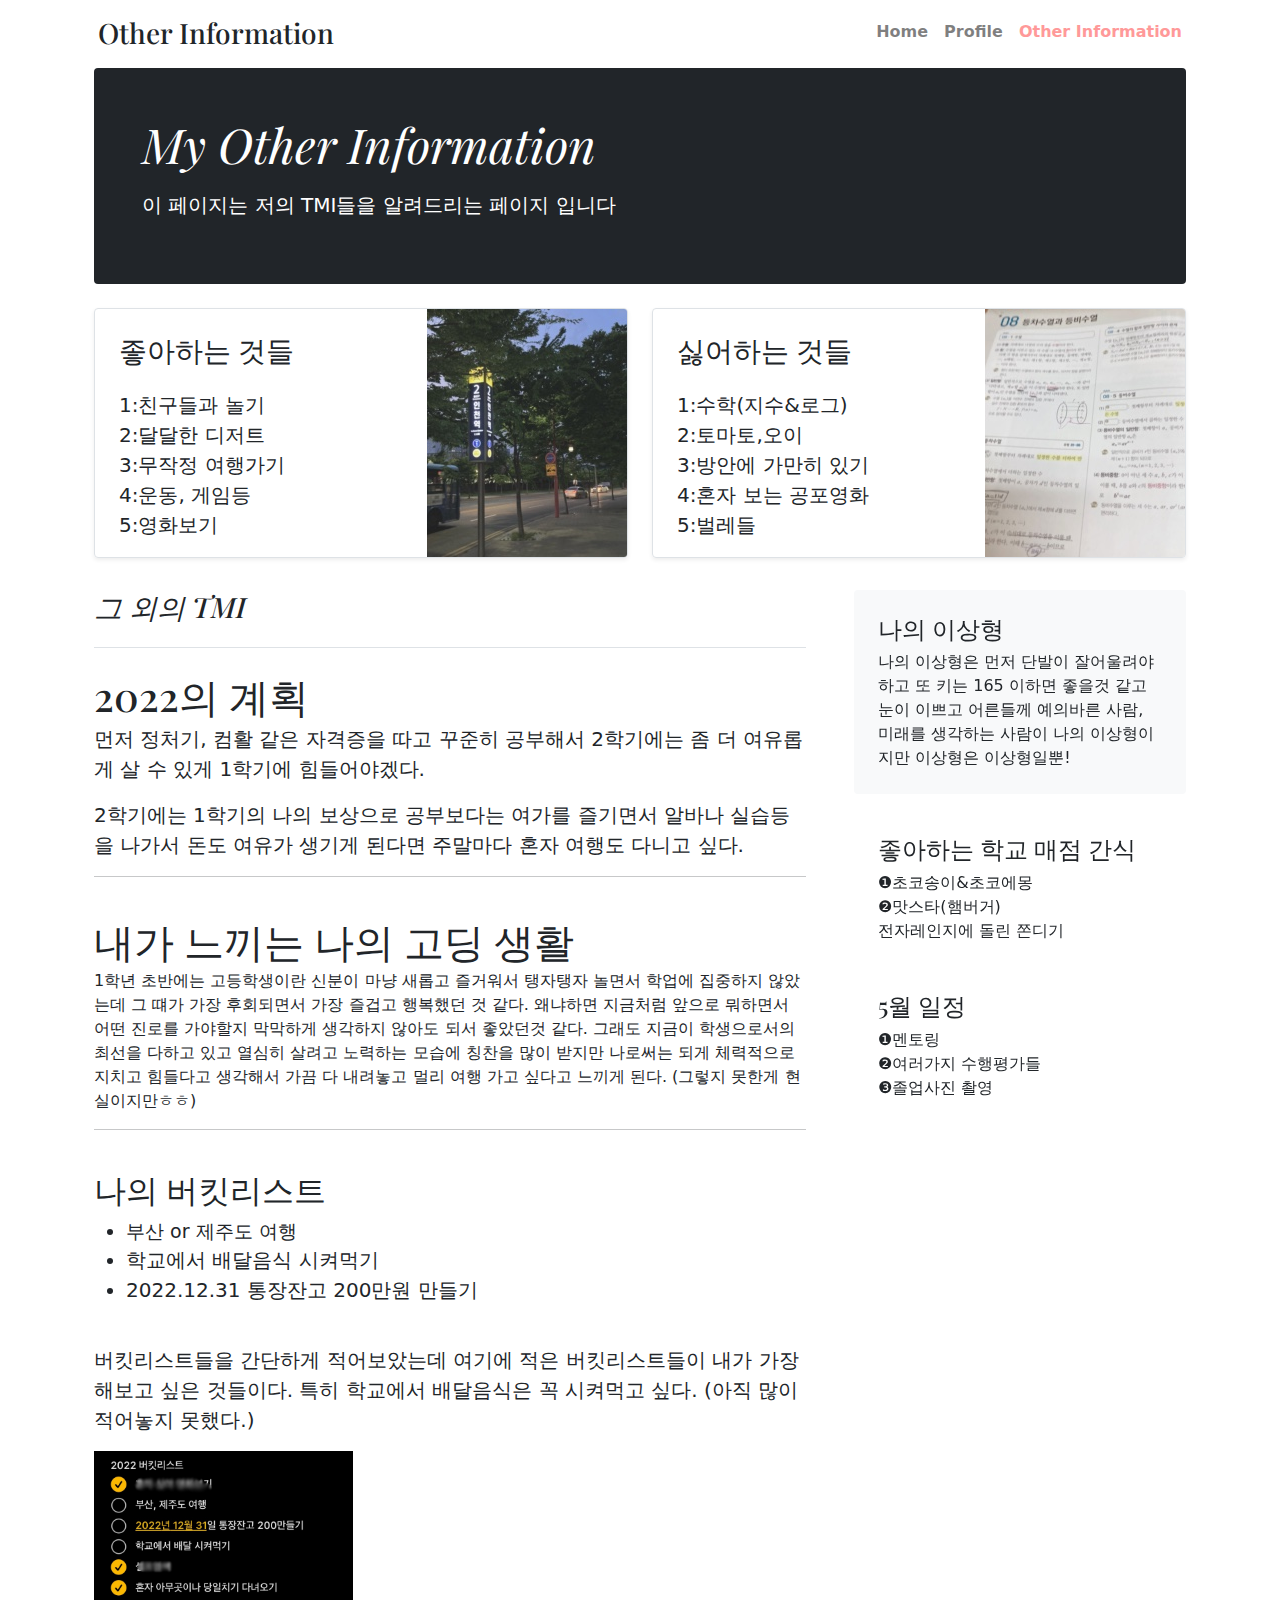
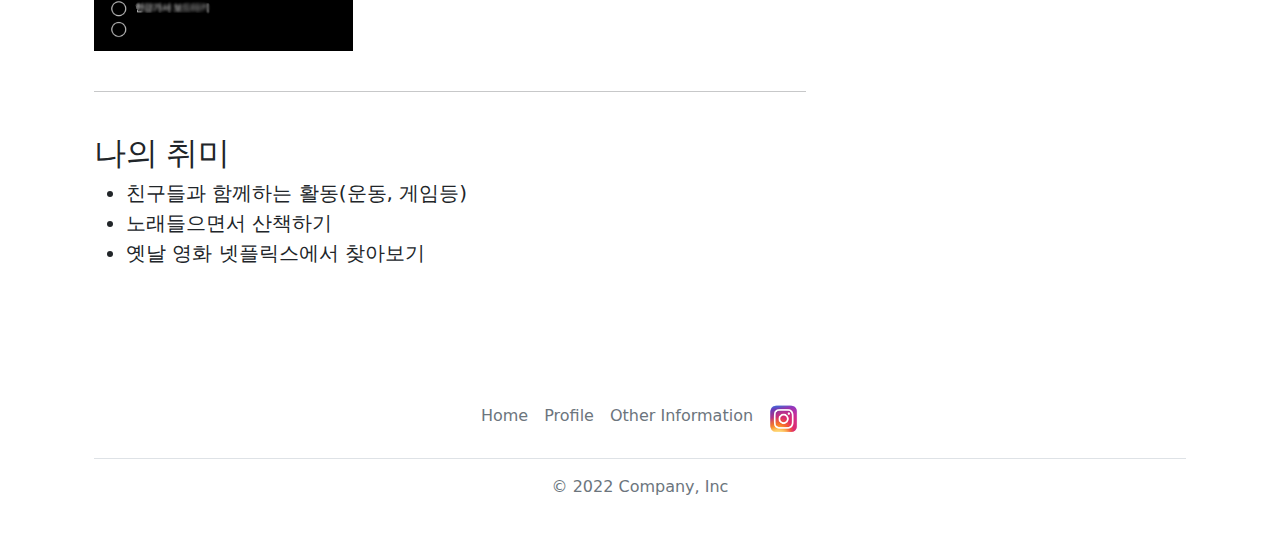
<file: blog/index.html>
<!doctype html>
<html lang="en">
  <head>
    <meta charset="utf-8">
    <meta name="viewport" content="width=device-width, initial-scale=1">
    <meta name="description" content="">
    <meta name="author" content="Mark Otto, Jacob Thornton, and Bootstrap contributors">
    <meta name="generator" content="Hugo 0.88.1">
    <title>Blog Template · Bootstrap v5.1</title>

    <link rel="canonical" href="https://getbootstrap.com/docs/5.1/examples/blog/">

    

    <!-- Bootstrap core CSS -->
<link href="../assets/dist/css/bootstrap.min.css" rel="stylesheet">

    <style>
      .bd-placeholder-img {
        font-size: 1.5rem;
        text-anchor: middle;
        -webkit-user-select: none;
        -moz-user-select: none;
        user-select: none;
      }

      @media (min-width: 768px) {
        .bd-placeholder-img-lg {
          font-size: 4rem;
        }
      }

      .size {
        font-size: 100px;
          }
    </style>

    
    <!-- Custom styles for this template -->
    <link href="https://fonts.googleapis.com/css?family=Playfair&#43;Display:700,900&amp;display=swap" rel="stylesheet">
    <!-- Custom styles for this template -->
    <link href="blog.css" rel="stylesheet">
  </head>
  <body class="body">
    
<div class="container">
  <header>
    <div class="cover-container d-flex w-100 h-100 p-3 mx-auto flex-column">
      <header class="mb-auto">
        <div>
          <h3 class="float-md-start mb-0">Other Information</h3>
          <nav class="nav nav-masthead justify-content-center float-md-end">
            <a class="nav-link " aria-current="page" href="/cover/index.html">Home</a>
            <a class="nav-link " href="/carousel/index.html">Profile</a>
            <a class="nav-link active" href="/blog/index.html">Other Information</a>
          </nav>
        </div>
      </header>

</div>

<main class="container">
  <div class="p-4 p-md-5 mb-4 text-white rounded bg-dark">
    <div class="col-md-6 px-0">
      <h1 class="display-4 fst-italic">My Other Information</h1>
      <p class="lead my-3">이 페이지는 저의 TMI들을 알려드리는 페이지 입니다</p>
    </div>
  </div>

  <div class="row mb-2">
    <div class="col-md-6">
      <div class="row g-0 border rounded overflow-hidden flex-md-row mb-4 shadow-sm h-md-250 position-relative">
        <div class="col p-4 d-flex flex-column position-static">
          <h3 class="mb-0" class="size">좋아하는 것들</h3>
          <br>
          <p class="card-text mb-auto" style="font-size: 20px">1:친구들과 놀기<br>2:달달한 디저트<br>3:무작정 여행가기<br>4:운동, 게임등 <br>5:영화보기</p>
        </div>
        <div class="col-auto d-none d-lg-block">
          <img src="/사진/KakaoTalk_20220504_015947865.jpg">
        </div>
      </div>
    </div>
    <div class="col-md-6">
      <div class="row g-0 border rounded overflow-hidden flex-md-row mb-4 shadow-sm h-md-250 position-relative">
        <div class="col p-4 d-flex flex-column position-static">
          <h3 class="mb-0" class="size">싫어하는 것들</h3>
          <br>
          <p class="mb-auto" style="font-size: 20px">1:수학(지수&로그)<br>2:토마토,오이<br>3:방안에 가만히 있기<br>4:혼자 보는 공포영화<br>5:벌레들</p>
        </div>
        <div class="col-auto d-none d-lg-block">
          <img src="/사진/KakaoTalk_20220504_021956077.jpg">
        </div>
      </div>
    </div>
  </div>

  <div class="row g-5">
    <div class="col-md-8">
      <h3 class="pb-4 mb-4 fst-italic border-bottom">
        그 외의 TMI
      </h3>

      <article class="blog-post" class="size">
        <h2 class="blog-post-title">2022의 계획</h2>

        <p style="font-size: 20px">먼저 정처기, 컴활 같은 자격증을 따고 꾸준히 공부해서 2학기에는 좀 더 여유롭게 살 수 있게 1학기에 힘들어야겠다.</p>
        
        <p style="font-size: 20px">2학기에는 1학기의 나의 보상으로 공부보다는 여가를 즐기면서 알바나 실습등을 나가서 돈도 여유가 생기게 된다면 주말마다 혼자 여행도 다니고 싶다.</p><hr>


      <article class="blog-post">
        <br><h2 class="blog-post-title">내가 느끼는 나의 고딩 생활</h2>

        <p >1학년 초반에는 고등학생이란 신분이 마냥 새롭고 즐거워서 탱자탱자 놀면서 학업에 집중하지 않았는데 그 떄가 가장 후회되면서 가장 즐겁고 행복했던 것 같다. 왜냐하면 지금처럼 앞으로 뭐하면서 어떤 진로를 가야할지 막막하게 생각하지 않아도 되서 좋았던것 같다. 그래도 지금이 학생으로서의 최선을 다하고 있고 열심히 살려고 노력하는 모습에 칭찬을 많이 받지만 나로써는 되게 체력적으로 지치고 힘들다고 생각해서 가끔 다 내려놓고 멀리 여행 가고 싶다고 느끼게 된다. (그렇지 못한게 현실이지만ㅎㅎ)</p>
        <hr>

        <br><h2>나의 버킷리스트</h2>
        <ul>
          <li style="font-size: 19px">부산 or 제주도 여행</li> 
          <li style="font-size: 20px">학교에서 배달음식 시켜먹기</li>
          <li style="font-size: 20px"">2022.12.31 통장잔고 200만원 만들기</li><br>
        </ul>
     
        <p style="font-size: 20px">버킷리스트들을 간단하게 적어보았는데 여기에 적은 버킷리스트들이 내가 가장 해보고 싶은 것들이다. 특히 학교에서 배달음식은 꼭 시켜먹고 싶다. (아직 많이 적어놓지 못했다.)</p><img src="/사진/KakaoTalk_20220504_024549362.jpg" height="200"><br><br><hr>

        <br><h2>나의 취미</h2>
        <ul>
          <li style="font-size: 20px">친구들과 함께하는 활동(운동, 게임등)</li> 
          <li style="font-size: 20px">노래들으면서 산책하기</li>
          <li style="font-size: 20px">옛날 영화 넷플릭스에서 찾아보기</li><br>
        </ul>

      </article>

    </div>

    <div class="col-md-4">
      <div class="position-sticky" style="top: 2rem;">
        <div class="p-4 mb-3 bg-light rounded">
          <h4>나의 이상형</h4>
          <p class="mb-0">나의 이상형은 먼저 단발이 잘어울려야하고 또 키는 165 이하면 좋을것 같고 눈이 이쁘고 어른들께 예의바른 사람, 미래를 생각하는 사람이 나의 이상형이지만 이상형은 이상형일뿐!</p>
        </div>

        <div class="p-4">
          <h4>좋아하는 학교 매점 간식</h4>
          <ol class="list-unstyled mb-0">
            <li >❶초코송이&초코에몽</li>
            <li >❷맛스타(햄버거)</li>
            <li >전자레인지에 돌린 쫀디기</li>
          </ol>
        </div>

        <div class="p-4">
          <h4>5월 일정</h4>
          <ol class="list-unstyled">
            <li >❶멘토링</li>
            <li >❷여러가지 수행평가들</li>
            <li >❸졸업사진 촬영</li>
          </ol>
        </div>
      </div>
    </div>
  </div>

</main>

<div class="container">
  <footer class="py-3 my-4">
    <ul class="nav justify-content-center border-bottom pb-3 mb-3 footer-nav">
      <li class="nav-item"><a href="/cover/index.html" class="nav-link px-2 text-muted">Home</a></li>
      <li class="nav-item"><a href="/carousel/index.html" class="nav-link px-2 text-muted">Profile</a></li>
      <li class="nav-item"><a href="/blog/index.html" class="nav-link px-2 text-muted">Other Information</a></li>
      <li class="nav-item"><a href="https://www.instagram.com/rhksdn_11_24/" class="nav-link px-2 text-muted"><img src="/사진/instagram.png" alt="" width="30"></a></li>
      </ul>
    <p class="text-center text-muted footer-end">&copy; 2022 Company, Inc</p>
  </footer>
</div>

    
  </body>
</html>
</file>
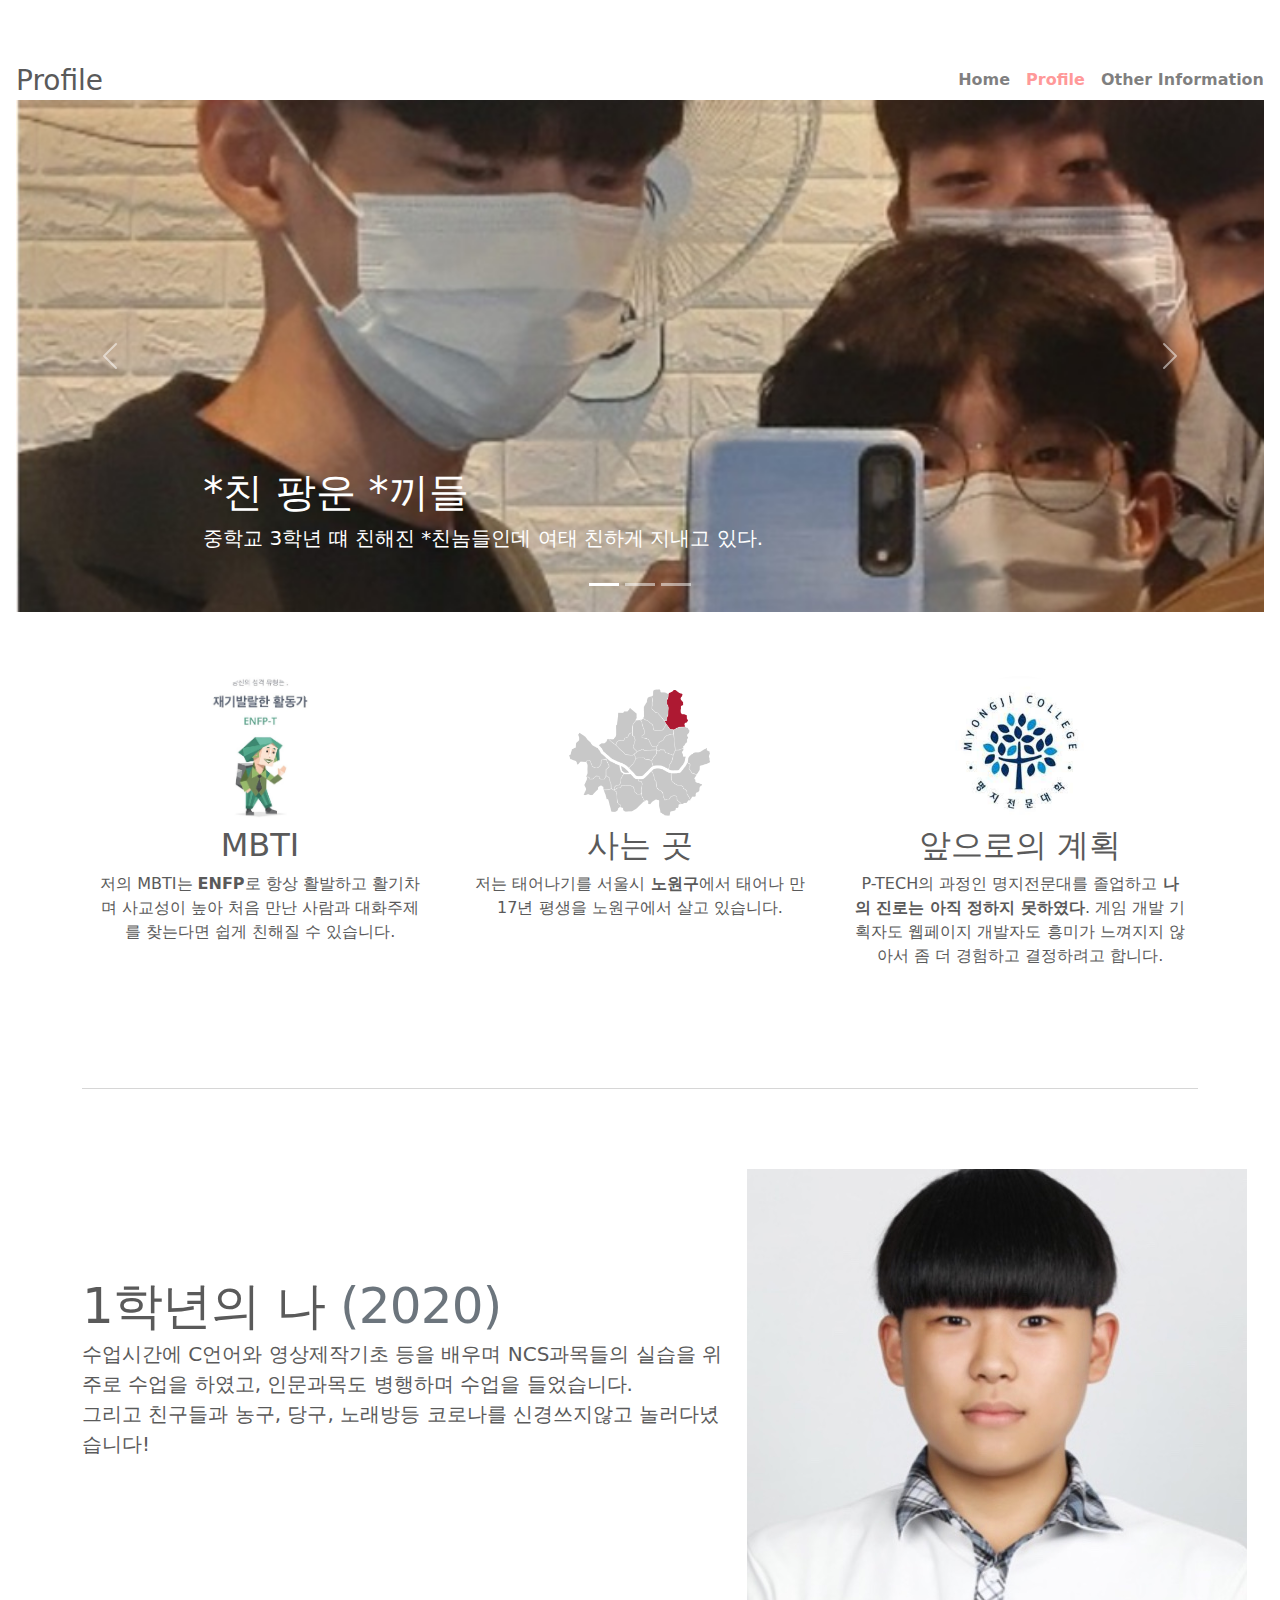
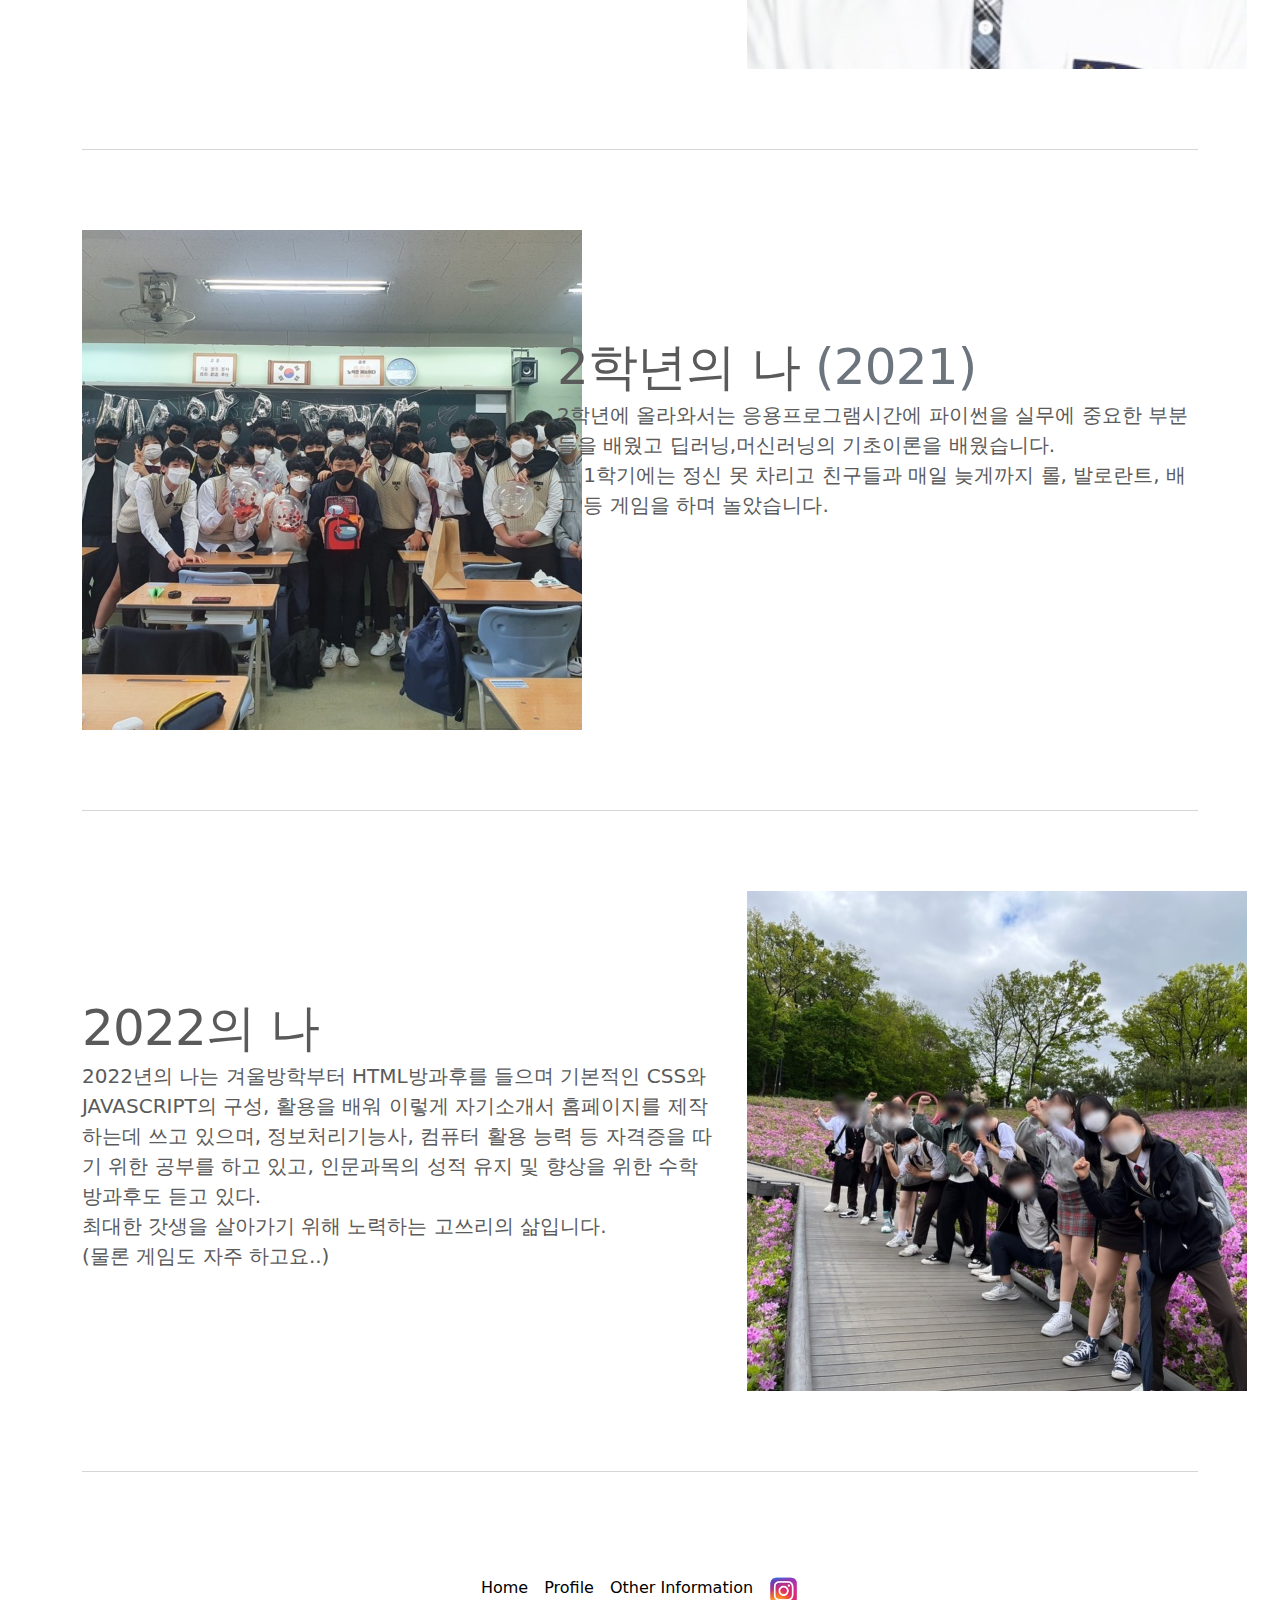
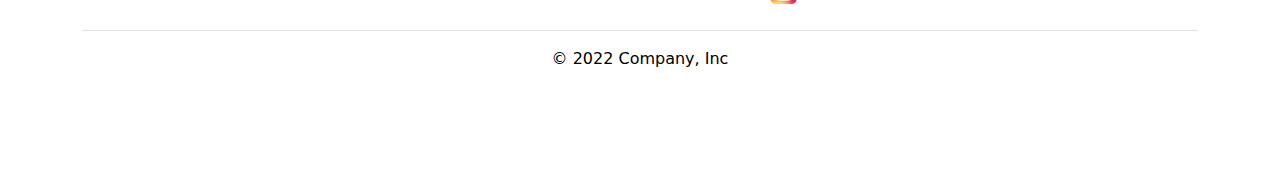
<file: carousel/index.html>
<!doctype html>
<html lang="en">
  <head>
    <meta charset="utf-8">
    <meta name="viewport" content="width=device-width, initial-scale=1">
    <meta name="description" content="">
    <meta name="author" content="Mark Otto, Jacob Thornton, and Bootstrap contributors">
    <meta name="generator" content="Hugo 0.88.1">
    <title>Carousel Template · Bootstrap v5.1</title>

    <link rel="canonical" href="https://getbootstrap.com/docs/5.1/examples/carousel/">

    

    <!-- Bootstrap core CSS -->
<link href="../assets/dist/css/bootstrap.min.css" rel="stylesheet">

    <style>
      .bd-placeholder-img {
        font-size: 1.125rem;
        text-anchor: middle;
        -webkit-user-select: none;
        -moz-user-select: none;
        user-select: none;
      }

      @media (min-width: 768px) {
        .bd-placeholder-img-lg {
          font-size: 3.5rem;
        }
      }

      .footer-nav>li>a{
        color: rgb(0, 0, 0) !important;
      }
      .footer-end{
        color: rgb(0, 0, 0) !important;
      }
    </style>

    
    <!-- Custom styles for this template -->
    <link href="carousel.css" rel="stylesheet">
  </head>

  <body>
    <header>
    <div class="cover-container d-flex w-100 h-100 p-3 mx-auto flex-column">
      <header class="mb-auto">
        <div>
          <h3 class="float-md-start mb-0">Profile</h3>
          <nav class="nav nav-masthead justify-content-center float-md-end">
            <a class="nav-link " aria-current="page" href="/cover/index.html">Home</a>
            <a class="nav-link active" href="/carousel/index.html">Profile</a>
            <a class="nav-link " href="/blog/index.html">Other Information</a>
          </nav>
        </div>
      </header>

<main>

  <div id="myCarousel" class="carousel slide" data-bs-ride="carousel">
    <div class="carousel-indicators">
      <button type="button" data-bs-target="#myCarousel" data-bs-slide-to="0" class="active" aria-current="true" aria-label="Slide 1"></button>
      <button type="button" data-bs-target="#myCarousel" data-bs-slide-to="1" aria-label="Slide 2"></button>
      <button type="button" data-bs-target="#myCarousel" data-bs-slide-to="2" aria-label="Slide 3"></button>
    </div>
    <div class="carousel-inner">
      <div class="carousel-item active">
        <svg class="bd-placeholder-img" width="100%" height="100%" xmlns="http://www.w3.org/2000/svg" aria-hidden="true" preserveAspectRatio="xMidYMid slice" focusable="false"><img src="/사진/KakaoTalk_20220223_040712907_02.jpg" alt=""><rect width="100%" height="100%" fill="#777"/></svg>

        <div class="container">
          <div class="carousel-caption text-start">
            <h1>*친 팡운 *끼들</h1>
            <p>중학교 3학년 떄 친해진 *친놈들인데 여태 친하게 지내고 있다.</p>
          </div>
        </div>
      </div>

      <div class="carousel-item">
        <svg class="bd-placeholder-img" width="100%" height="100%" xmlns="http://www.w3.org/2000/svg" aria-hidden="true" preserveAspectRatio="xMidYMid slice" focusable="false"><rect width="100%" height="100%" fill="#777"/><img src="/사진/KakaoTalk_20220504_002209956.jpg" alt=""></svg>
        <div class="container">
          <div class="carousel-caption">
            <h1>취미 ➊</h1>
            <p>저의 첫 취미는 풍경사진을 찍는 것 입니다</p>
            
          </div>
        </div>
      </div>
      <div class="carousel-item">
        <svg class="bd-placeholder-img" width="100%" height="100%" xmlns="http://www.w3.org/2000/svg" aria-hidden="true" preserveAspectRatio="xMidYMid slice" focusable="false"><rect width="100%" height="100%" fill="#777"/><img src="/사진/KakaoTalk_20220504_031645927.jpg" alt=""></svg>

        <div class="container">
          <div class="carousel-caption text-end">
            <h1>취미 ❷</h1>
            <p>두번째 취미는 여행가기 입니다</p>
            
          </div>
        </div>
      </div>
    </div>
    <button class="carousel-control-prev" type="button" data-bs-target="#myCarousel" data-bs-slide="prev">
      <span class="carousel-control-prev-icon" aria-hidden="true"></span>
      <span class="visually-hidden">Previous</span>
    </button>
    <button class="carousel-control-next" type="button" data-bs-target="#myCarousel" data-bs-slide="next">
      <span class="carousel-control-next-icon" aria-hidden="true"></span>
      <span class="visually-hidden">Next</span>
    </button>
  </div>


  <!-- Marketing messaging and featurettes
  ================================================== -->
  <!-- Wrap the rest of the page in another container to center all the content. -->

  <div class="container marketing">

    <!-- Three columns of text below the carousel -->
    <div class="row">
      <div class="col-lg-4">
        <img style="border-radius: 70%;" src="/사진/다운로드.jpg" height="150" ></svg>

        <h2>MBTI</h2>
        <p>저의 MBTI는 <b>ENFP</b>로 항상 활발하고 활기차며 사교성이 높아 처음 만난 사람과 대화주제를 찾는다면 쉽게 친해질 수 있습니다.</p>
        

      </div><!-- /.col-lg-4 -->
      <div class="col-lg-4">
        <img style="border-radius: 70%;" src="/사진/노원구.png" height="150" ></svg>

        <h2>사는 곳</h2>
        <p>저는 태어나기를 서울시 <b>노원구</b>에서 태어나 만17년 평생을 노원구에서 살고 있습니다.</p>
        

      </div><!-- /.col-lg-4 -->
      <div class="col-lg-4">
        <img style="border-radius: 70%;" src="/사진/명지전문대.jpg" height="150" ></svg>

        <h2>앞으로의 계획</h2>
        <p>P-TECH의 과정인 명지전문대를 졸업하고 <b>나의 진로는 아직 정하지 못하였다</b>. 게임 개발 기획자도 웹페이지 개발자도 흥미가 느껴지지 않아서 좀 더 경험하고 결정하려고 합니다.</p>
        
      </div><!-- /.col-lg-4 -->
    </div><!-- /.row -->


    <!-- START THE FEATURETTES -->

    <hr class="featurette-divider">

    <div class="row featurette">
      <div class="col-md-7">
        <h2 class="featurette-heading">1학년의 나 <span class="text-muted">(2020)</span></h2>
        <p class="lead">수업시간에 <b>C언어</b>와 <b >영상제작기초</b> 등을 배우며 NCS과목들의 실습을 위주로 수업을 하였고, 인문과목도 병행하며 수업을 들었습니다. <br> 그리고 친구들과 농구, 당구, 노래방등 코로나를 신경쓰지않고 놀러다녔습니다! </p>
      </div>
      <div class="col-md-5">
        <img src="/사진/KakaoTalk_20220504_010933115.jpg" height="500">
      </div>
    </div>

    <hr class="featurette-divider">

    <div class="row featurette">
      <div class="col-md-7 order-md-2">
        <h2 class="featurette-heading">2학년의 나 <span class="text-muted">(2021)</span></h2>
        <p class="lead">2학년에 올라와서는 응용프로그램시간에 <b>파이썬</b>을 실무에 중요한 부분들을 배웠고 <b>딥러닝,머신러닝</b>의 기초이론을 배웠습니다. <br> 또 1학기에는 정신 못 차리고 친구들과 매일 늦게까지 롤, 발로란트, 배그 등 게임을 하며 놀았습니다. </p>
      </div>
      <div class="col-md-5 order-md-1">
        <img src="/사진/KakaoTalk_20220504_010933115_01.jpg" height="500">

      </div>
    </div>

    <hr class="featurette-divider">

    <div class="row featurette">
      <div class="col-md-7">
        <h2 class="featurette-heading">2022의 나 <span class="text-muted"></span></h2>
        <p class="lead">2022년의 나는 겨울방학부터 <b>HTML</b>방과후를 들으며 기본적인 <b>CSS와 JAVASCRIPT</b>의 구성, 활용을 배워 이렇게 자기소개서 홈페이지를 제작하는데 쓰고 있으며, <b>정보처리기능사, 컴퓨터 활용 능력</b> 등 자격증을 따기 위한 공부를 하고 있고, 인문과목의 성적 유지 및 향상을 위한 <b>수학 방과후</b>도 듣고 있다. <br> 최대한 갓생을 살아가기 위해 노력하는 고쓰리의 삶입니다. <br>(물론 게임도 자주 하고요..) </p>
      </div>
      <div class="col-md-5">
        <img src="/사진/KakaoTalk_20220504_011411187.jpg" height="500">

      </div>
    </div>

    <hr class="featurette-divider">

    <!-- /END THE FEATURETTES -->

  </div><!-- /.container -->


  <!-- FOOTER -->
  <div class="container">
    <footer class="py-3 my-4">
      <ul class="nav justify-content-center border-bottom pb-3 mb-3 footer-nav">
        <li class="nav-item"><a href="/cover/index.html" class="nav-link px-2 text-muted">Home</a></li>
        <li class="nav-item"><a href="/carousel/index.html" class="nav-link px-2 text-muted">Profile</a></li>
        <li class="nav-item"><a href="/blog/index.html" class="nav-link px-2 text-muted">Other Information</a></li>
        <li class="nav-item"><a href="https://www.instagram.com/rhksdn_11_24/" class="nav-link px-2 text-muted"><img src="/사진/instagram.png" alt="" width="30"></a></li>
        </ul>
      <p class="text-center text-muted footer-end">&copy; 2022 Company, Inc</p>
    </footer>
  </div>
</main>


    <script src="../assets/dist/js/bootstrap.bundle.min.js"></script>

      
  </body>
</html>
</file>
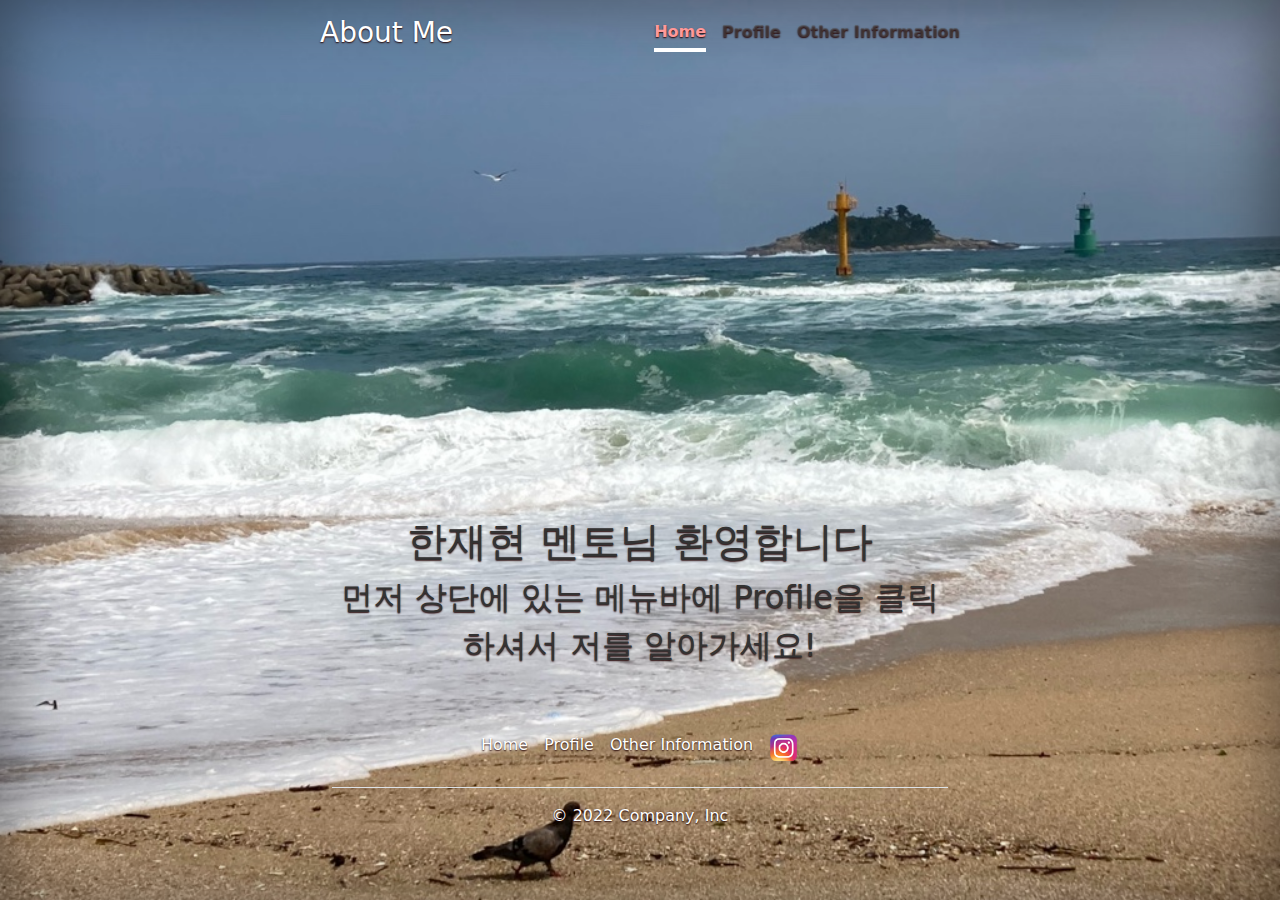
<file: cover/index.html>
<!doctype html>
<html lang="en" class="h-100">
  <head>
    <meta charset="utf-8">
    <meta name="viewport" content="width=device-width, initial-scale=1">
    <meta name="description" content="">
    <meta name="author" content="Mark Otto, Jacob Thornton, and Bootstrap contributors">
    <meta name="generator" content="Hugo 0.88.1">
    <title>Cover Template · Bootstrap v5.1</title>

    <link rel="canonical" href="https://getbootstrap.com/docs/5.1/examples/cover/">

    

    <!-- Bootstrap core CSS -->
<link href="../assets/dist/css/bootstrap.min.css" rel="stylesheet">

    <style>
      .bd-placeholder-img {
        font-size: 1.125rem;
        text-anchor: middle;
        -webkit-user-select: none;
        -moz-user-select: none;
        user-select: none;
      }
      .footer-nav>li>a{
        color: rgb(255, 255, 255) !important;
      }
      .footer-end{
        color: rgb(255, 255, 255) !important;
      }

      @media (min-width: 768px) {
        .bd-placeholder-img-lg {
          font-size: 3.5rem;
        }
      }
      .bg-custom{
          background-image: url('/cover/사진/3p\ 배경2.jpg');
          background-size: cover;
      }
    </style>

    
    <!-- Custom styles for this template -->
    <link href="cover.css" rel="stylesheet">
  </head>
  <body class="d-flex h-100 text-center text-white bg-custom">
    
<div class="cover-container d-flex w-100 h-100 p-3 mx-auto flex-column">
  <header class="mb-auto">
    <div>
      <h3 class="float-md-start mb-0">About Me</h3>
      <nav class="nav nav-masthead justify-content-center float-md-end">
        <a class="nav-link active" aria-current="page" href="index.html">Home</a>
        <a class="nav-link" href="/carousel/index.html">Profile</a>
        <a class="nav-link" href="/blog/index.html">Other Information</a>
      </nav>
    </div>
  </header>

  <main class="px-3">
    <h1 >한재현 멘토님 환영합니다</h1>
    <p class="lead" style="font-size: 2rem;" style="color: black;">
      먼저 상단에 있는 메뉴바에 Profile을 클릭하셔서 저를 알아가세요!<br></p>
  </main>

  <div class="b-example-divider"></div>

  <div class="container">
    <footer class="py-3 my-4">
      <ul class="nav justify-content-center border-bottom pb-3 mb-3 footer-nav">
        <li class="nav-item"><a href="/cover/index.html" class="nav-link px-2 text-muted">Home</a></li>
        <li class="nav-item"><a href="/carousel/index.html" class="nav-link px-2 text-muted">Profile</a></li>
        <li class="nav-item"><a href="/blog/index.html" class="nav-link px-2 text-muted">Other Information</a></li>
        <li class="nav-item"><a href="https://www.instagram.com/rhksdn_11_24/" class="nav-link px-2 text-muted"><img src="/사진/instagram.png" alt="" width="30"></a></li>
        </ul>
      <p class="text-center text-muted footer-end">&copy; 2022 Company, Inc</p>
    </footer>
  </div>
  
  
  
  
      <script src="../assets/dist/js/bootstrap.bundle.min.js"></script>
</div>

  </body>
</html>
</file>
<file: blog/blog.css>
/* stylelint-disable selector-list-comma-newline-after */

/*.body{
  background-image: url(/사진/KakaoTalk_20220510_234356234.jpg);
  background-size: cover;
}*/

.blog-header {
  line-height: 1;
  border-bottom: 1px solid #e5e5e5;
}

.blog-header-logo {
  font-family: "Playfair Display", Georgia, "Times New Roman", serif/*rtl:Amiri, Georgia, "Times New Roman", serif*/;
  font-size: 2.25rem;
}

.blog-header-logo:hover {
  text-decoration: none;
}

h1, h2, h3, h4, h5, h6 {
  font-family: "Playfair Display", Georgia, "Times New Roman", serif/*rtl:Amiri, Georgia, "Times New Roman", serif*/;
}

.display-4 {
  font-size: 2.5rem;
}
@media (min-width: 768px) {
  .display-4 {
    font-size: 3rem;
  }
}

.nav-masthead .nav-link {
  padding: .25rem 0;
  font-weight: 700;
  color: rgba(0, 0, 0, 0.5);
  background-color: transparent;
  border-bottom: .25rem solid transparent;
}

.nav-masthead .nav-link:hover,
.nav-masthead .nav-link:focus {
  border-bottom-color: rgba(141, 50, 50, 0.418);
}

.nav-masthead .nav-link + .nav-link {
  margin-left: 1rem;
}

.nav-masthead .active {
  color: #ff9999;
  border-bottom-color: #fff;
}

/* main */
.px-3{
  color: #333;
}


.nav-link px-2 text-muted{
  color: white !important;
}

.card-img-right {
  height: 100%;
  border-radius: 0 3px 3px 0;
}

.flex-auto {
  flex: 0 0 auto;
}

.h-250 { height: 250px; }
@media (min-width: 768px) {
  .h-md-250 { height: 250px; }
}

/* Pagination */
.blog-pagination {
  margin-bottom: 4rem;
}
.blog-pagination > .btn {
  border-radius: 2rem;
}

/*
 * Blog posts
 */
.blog-post {
  margin-bottom: 4rem;
}
.blog-post-title {
  margin-bottom: .25rem;
  font-size: 2.5rem;
}
.blog-post-meta {
  margin-bottom: 1.25rem;
  color: #727272;
}

/*
 * Footer
 */
.blog-footer {
  padding: 2.5rem 0;
  color: #727272;
  text-align: center;
  background-color: #f9f9f9;
  border-top: .05rem solid #e5e5e5;
}
.blog-footer p:last-child {
  margin-bottom: 0;
}
</file>
<file: carousel/carousel.css>
/* GLOBAL STYLES
-------------------------------------------------- */
/* Padding below the footer and lighter body text */


body {
  padding-top: 3rem;
  padding-bottom: 3rem;
  color: #5a5a5a;
  background-color: rgb(255, 255, 255);
}


/* CUSTOMIZE THE CAROUSEL
-------------------------------------------------- */

/* Carousel base class */
.carousel {
  margin-bottom: 4rem;
}

/* Declare heights because of positioning of img element */
.carousel-item {
  height: 32rem;
}
.carousel-item > img {
  position: absolute;
  top: 0;
  left: 0;
  min-width: 70%;
  height: 32rem;
}


/* MARKETING CONTENT
-------------------------------------------------- */

/* Center align the text within the three columns below the carousel */
.marketing .col-lg-4 {
  margin-bottom: 1.5rem;
  text-align: center;
}
.marketing h2 {
  font-weight: 400;
}
/* rtl:begin:ignore */
.marketing .col-lg-4 p {
  margin-right: .75rem;
  margin-left: .75rem;
}
/* rtl:end:ignore */


/* Featurettes
------------------------- */

.featurette-divider {
  margin: 5rem 0; /* Space out the Bootstrap <hr> more */
}

/* Thin out the marketing headings */
.featurette-heading {
  font-weight: 300;
  line-height: 1;
  /* rtl:remove */
  letter-spacing: -.05rem;
}


/* RESPONSIVE CSS
-------------------------------------------------- */

@media (min-width: 40em) {
  /* Bump up size of carousel content */
  .carousel-caption p {
    margin-bottom: 1.25rem;
    font-size: 1.25rem;
    line-height: 1.4;
  }

  .featurette-heading {
    font-size: 50px;
  }
}

@media (min-width: 62em) {
  .featurette-heading {
    margin-top: 7rem;
  }
}


/* header */

.nav-masthead .nav-link {
  padding: .25rem 0;
  font-weight: 700;
  color: rgba(0, 0, 0, 0.5);
  background-color: transparent;
  border-bottom: .25rem solid transparent;
}

.nav-masthead .nav-link:hover,
.nav-masthead .nav-link:focus {
  border-bottom-color: rgba(141, 50, 50, 0.418);
}

.nav-masthead .nav-link + .nav-link {
  margin-left: 1rem;
}

.nav-masthead .active {
  color: #ff9999;
  border-bottom-color: #fff;
}

/* main */
.px-3{
  color: #333;
}


.nav-link px-2 text-muted{
  color: white !important;
}
</file>
<file: cover/cover.css>
/*
 * Globals
 */


/* Custom default button */
.btn-secondary,
.btn-secondary:hover,
.btn-secondary:focus {
  color: #333;
  text-shadow: none; /* Prevent inheritance from `body` */
}


/*
 * Base structure
 */

body {
  text-shadow: 0 .05rem .1rem rgb(37, 6, 6);
  box-shadow: inset 0 0 5rem rgba(0, 0, 0, .5);
}

.cover-container {
  max-width: 42em;
}   


/*
 * Header
 */

.nav-masthead .nav-link {
  padding: .25rem 0;
  font-weight: 700;
  color: rgba(82, 82, 82, 0.5);
  background-color: transparent;
  border-bottom: .25rem solid transparent;
}

.nav-masthead .nav-link:hover,
.nav-masthead .nav-link:focus {
  border-bottom-color: rgba(141, 50, 50, 0.418);
}

.nav-masthead .nav-link + .nav-link {
  margin-left: 1rem;
}

.nav-masthead .active {
  color: #ff9999;
  border-bottom-color: #fff;
}

/* main */
.px-3{
  color: #333;
}


.nav-link px-2 text-muted{
  color: white !important;
}
</file>
